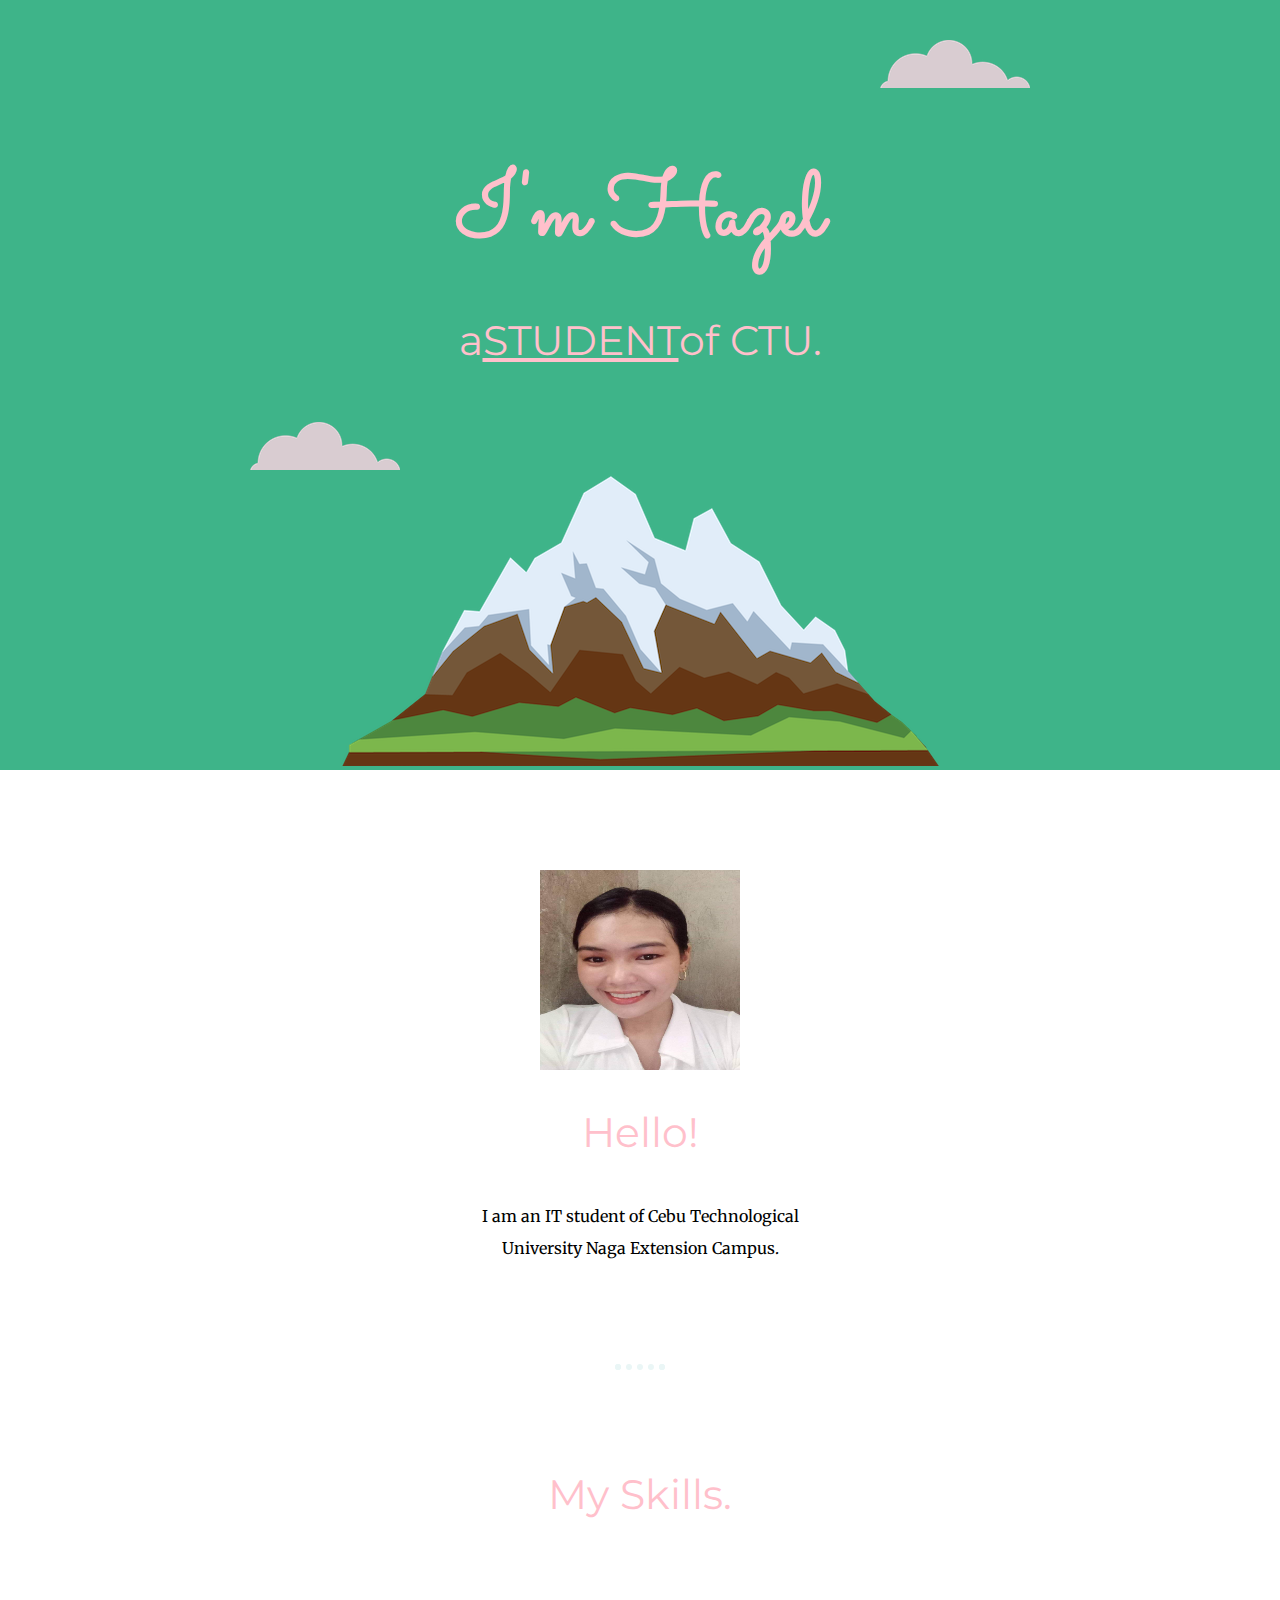
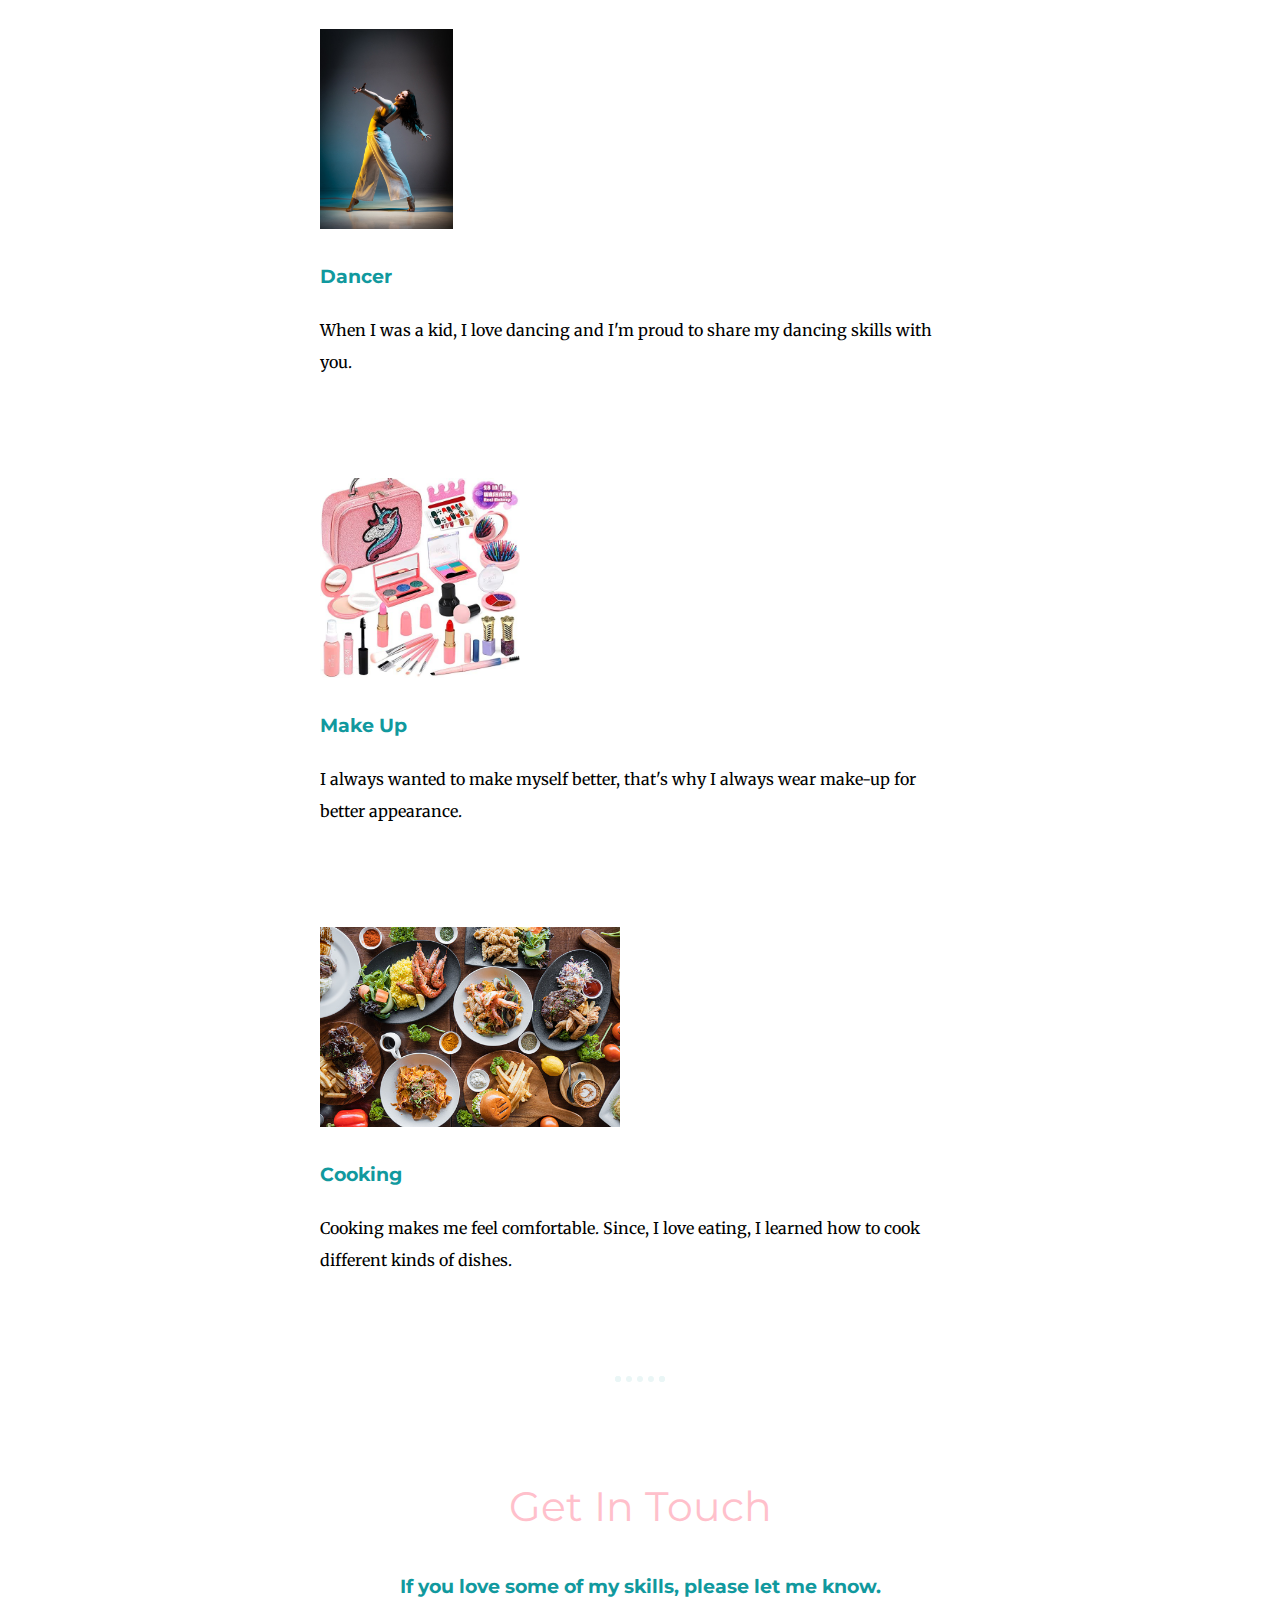
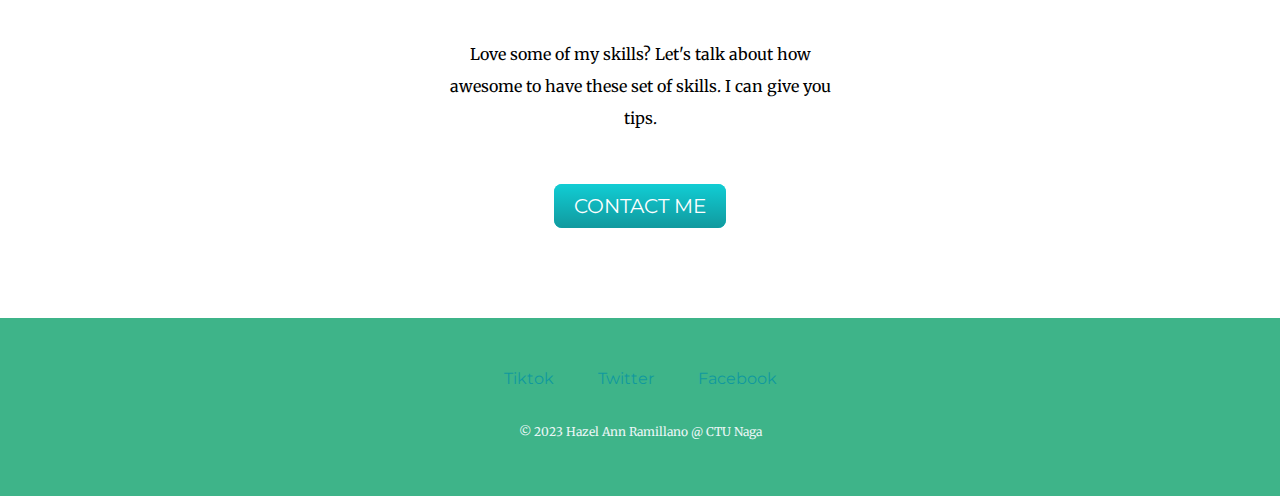
<file: index.html>
<!DOCTYPE html> 
<html> <!-- it tells that everything in between is an html code-->
  <head>
	   <meta charset="utf-8">
	   <meta name="viewport" content="width=device-width, initial-scale=1">
	     <title> HAZEL's WEBSITE</title>
	       <link rel="stylesheet" type="text/css" href="css/styles.css">
	        <link rel="icon" href="favicon.ico">
	       <link rel="preconnect" href="https://fonts.googleapis.com"><link rel="preconnect" href="https://fonts.gstatic.com" crossorigin><link href="https://fonts.googleapis.com/css2?family=Merriweather&family=Montserrat&family=Sacramento&display=swap" rel="stylesheet">

  </head>
  <body>

	<div class="top-container">
		<img class="top-cloud" src="IMG/cloud.png" alt="cloud-img">

		<h1>I'm Hazel</h1>
		<h2>a<span class="pro">STUDENT</span>of CTU.</h2>
		<img class="bottom-cloud" src="IMG/cloud.png" alt="cloud-img">
		<img src="IMG/mountain.png" alt="mountain-img ">
	</div>

        

	<div class="middle-container">
  <div class="profile">
    <img class="profile-pic"src="IMG/pict.jpg" alt="hazel.img width=200px">
    <h2>Hello!</h2>
    <p class="intro">I am an IT student of Cebu Technological University Naga Extension Campus.</p>
  </div>

  <hr>
  <div class="skills">
    <h2>My Skills.</h2>
    <div class="skill-row">
      <img class="dance-skill" src="IMG/dance.jpg" alt="dance-img width="200 height="200">
      <h3>Dancer</h3>
      <p>When I was a kid, I love dancing and I'm proud to share my dancing skills with you.</p>
    </div>

    <div class="skill-row">
      <img class="make-skill" src="IMG/make.jpg" ajpglt="make-img width="200 height="200 ">
      <h3>Make Up</h3>
      <p>I always wanted to make myself better, that's why I always wear make-up for better appearance.</p>
    </div>

          <div class="skill-row">
      <img class="designing-skill" src="IMG/cook.jpg" alt="cook-img width="200 height="200">
      <h3>Cooking</h3>
      <p>Cooking makes me feel comfortable. Since, I love eating, I learned how to cook different kinds of dishes.</p>
    </div>
  </div>
  <hr>

  <div class="contact-me">
    <h2>Get In Touch</h2>
    <h3>If you love some of my skills, please let me know.</h3>
    <p class="contact-message">Love some of my skills? Let's talk about how awesome to have these set of skills. I can give you tips.</p>
    <a class="btn" href="mailto:name@email.com">CONTACT ME</a>
  </div>
</div>


<div class="bottom-container">
  <a class="footer-link" href="https://www.tiktok.com/">Tiktok</a>
  <a class="footer-link" href="https://twitter.com/">Twitter</a>
  <a class="footer-link" href="https://www.facebook.com/">Facebook</a>
  <p class="copyright">© 2023 Hazel Ann Ramillano @ CTU Naga</p>
</div>

</body>
</html>
</file>
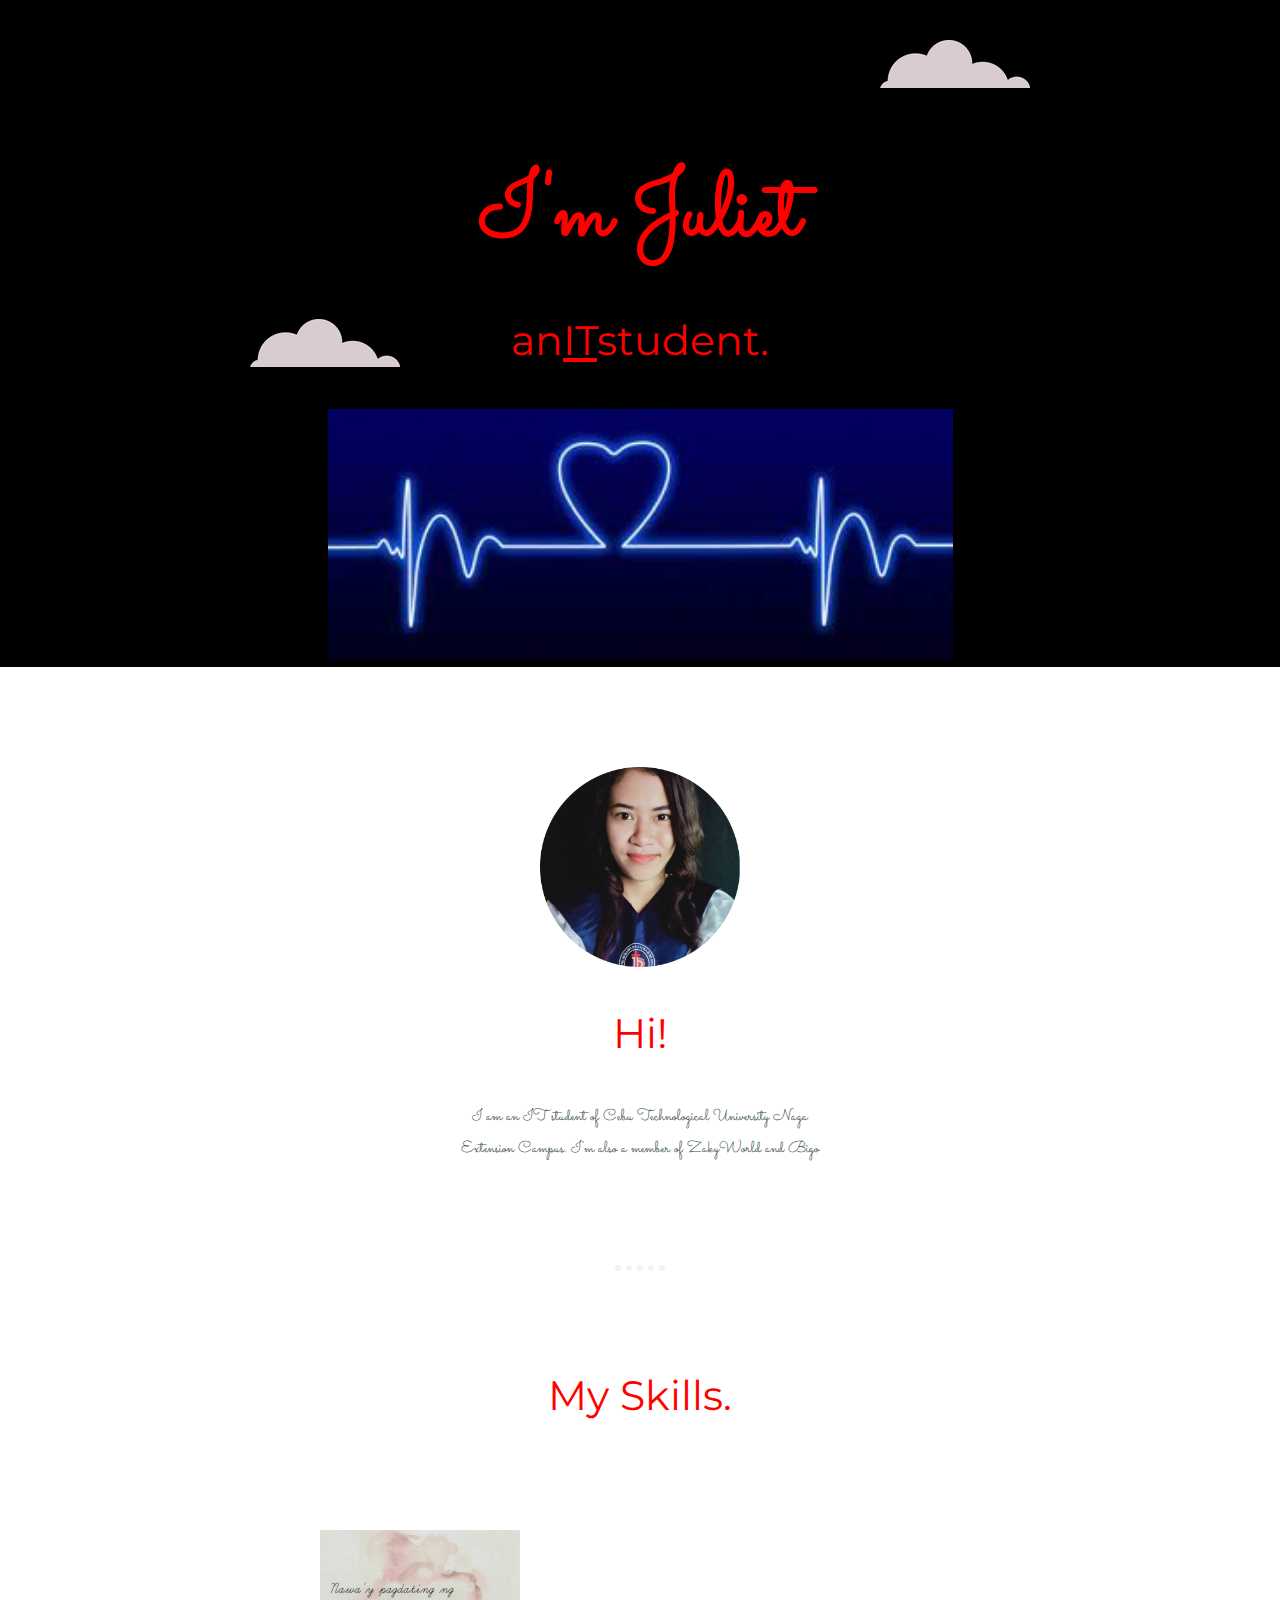
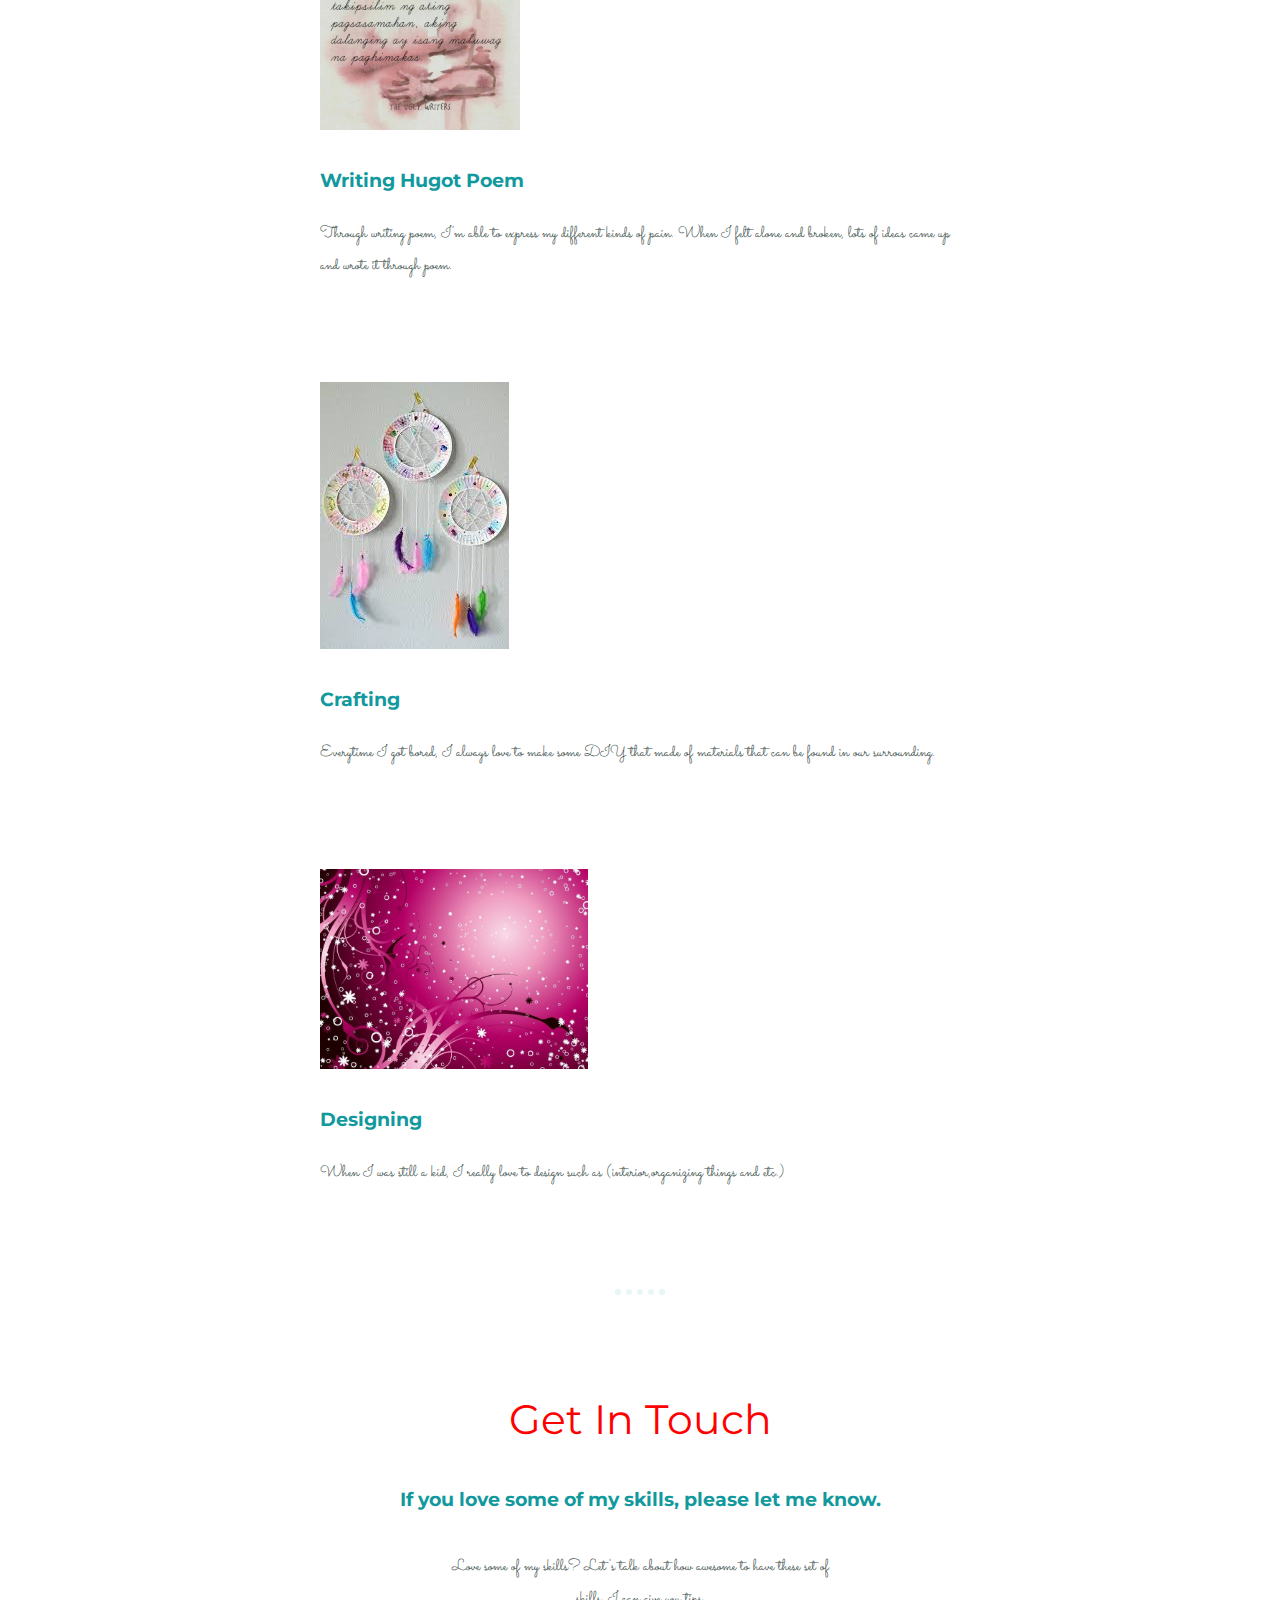
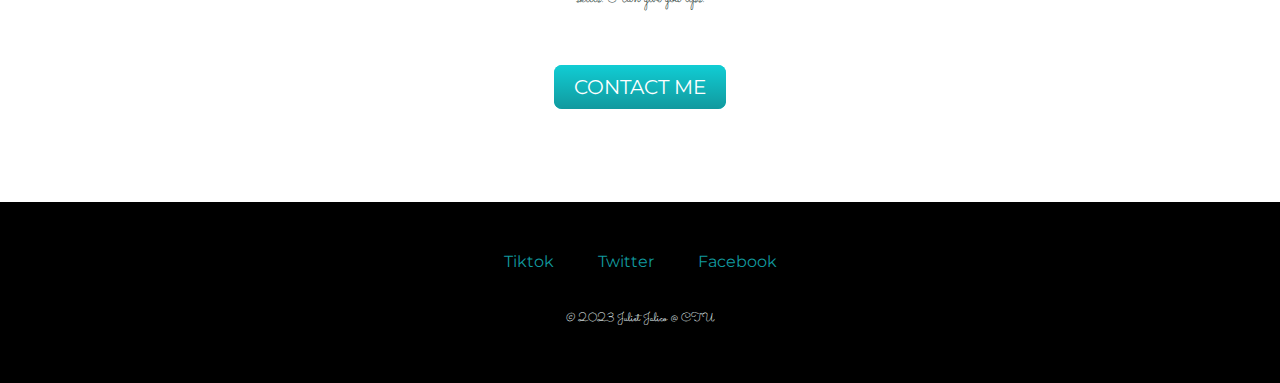
<file: IMG/website/index.html>
<!DOCTYPE html> 
<html> <!-- it tells that everything in between is an html code-->
  <head>
	   <meta charset="utf-8">
	   <meta name="viewport" content="width=device-width, initial-scale=1">
	     <title> LOVE WEBSITE</title>
	       <link rel="stylesheet" type="text/css" href="css/styles.css">
	       <link rel="icon" href="favicon.ico">
	       <link rel="preconnect" href="https://fonts.googleapis.com"><link rel="preconnect" href="https://fonts.gstatic.com" crossorigin><link href="https://fonts.googleapis.com/css2?family=Merriweather&family=Montserrat&family=Sacramento&display=swap" rel="stylesheet">

  </head>
  <body>

	<div class="top-container">
		<img class="top-cloud" src="myImg/cloud.png" alt="cloud-img">

		<h1>I'm Juliet </h1>
		<h2>an<span class="pro">IT</span>student.</h2>
		<img class="bottom-cloud" src="myImg/cloud.png" alt="cloud-img">
		<img src="myImg/love.jpg" alt="love-img width="200" height="250">
	</div>

        

	<div class="middle-container">
  <div class="profile">
    <img class="profile-pic"src="myImg/grad.pic-modified.png" alt="juliet.img">
    <h2>Hi!</h2>
    <p class="intro">I am an IT student of Cebu Technological University Naga Extension Campus. I'm also a member of ZakyWorld and Bigo</p>
  </div>

  <hr>
  <div class="skills">
    <h2>My Skills.</h2>
    <div class="skill-row">
      <img class="poem-skill" src="myImg/poem.jpg" alt="poem-img width="200" height="200"">
      <h3>Writing Hugot Poem</h3>
      <p>Through writing poem, I'm able to express my different kinds of pain. When I felt alone and broken, lots of ideas came up and wrote it through poem.</p>
    </div>

    <div class="skill-row">
      <img class="crafts-skill" src="myImg/crafts.jpg" ajpglt="crafts-img">
      <h3>Crafting</h3>
      <p>Everytime I got bored, I always love to make some DIY that made of materials that can be found in our surrounding.</p>
    </div>

          <div class="skill-row">
      <img class="designing-skill" src="myImg/design.jpg" alt="design-img width="200" height="200"">
      <h3>Designing</h3>
      <p>When I was still a kid, I really love to design such as (interior,organizing things and etc.)</p>
    </div>
  </div>
  <hr>

  <div class="contact-me">
    <h2>Get In Touch</h2>
    <h3>If you love some of my skills, please let me know.</h3>
    <p class="contact-message">Love some of my skills? Let's talk about how awesome to have these set of skills. I can give you tips.</p>
    <a class="btn" href="mailto:name@email.com">CONTACT ME</a>
  </div>
</div>


<div class="bottom-container">
  <a class="footer-link" href="https://www.tiktok.com/">Tiktok</a>
  <a class="footer-link" href="https://twitter.com/">Twitter</a>
  <a class="footer-link" href="https://www.facebook.com/">Facebook</a>
  <p class="copyright">© 2023 Juliet Jalico @ CTU </p>
</div>

</body>
</html>
</file>
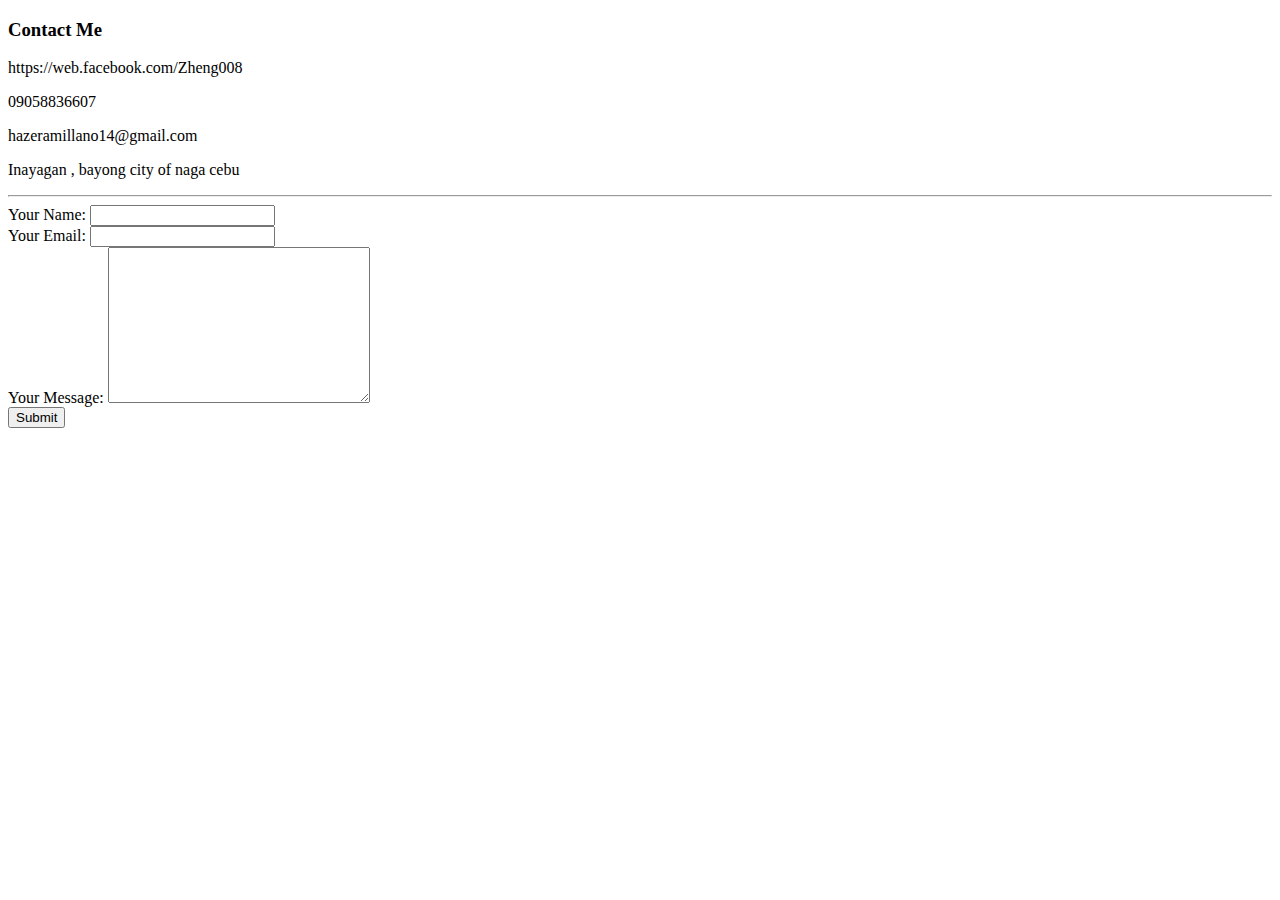
<file: mycontact.html>
<!DOCTYPE html>
<html>
<head>
	<meta charset="utf-8">
	<meta name="viewport" content="width=device-width, initial-scale=1">
	<title>Contact Me</title>
</head>
<body>
	<h3>Contact Me</h3>
	<p>https://web.facebook.com/Zheng008</p>
	<p>09058836607</p>
	<p>hazeramillano14@gmail.com</p>
	<p>Inayagan , bayong city of naga cebu</p>
	<hr>
	<form method="post">
		<label>Your Name: </label>
		<input type="text" name="" value=""><br>
		<label>Your Email: </label>
		<input type="email" name="" value=""><br>
		<label>Your Message: </label>
		<textarea name="name" rows="10" cols="30"></textarea><br>
		<input type="submit" name="">
	</form>
</body>
</html>
</file>
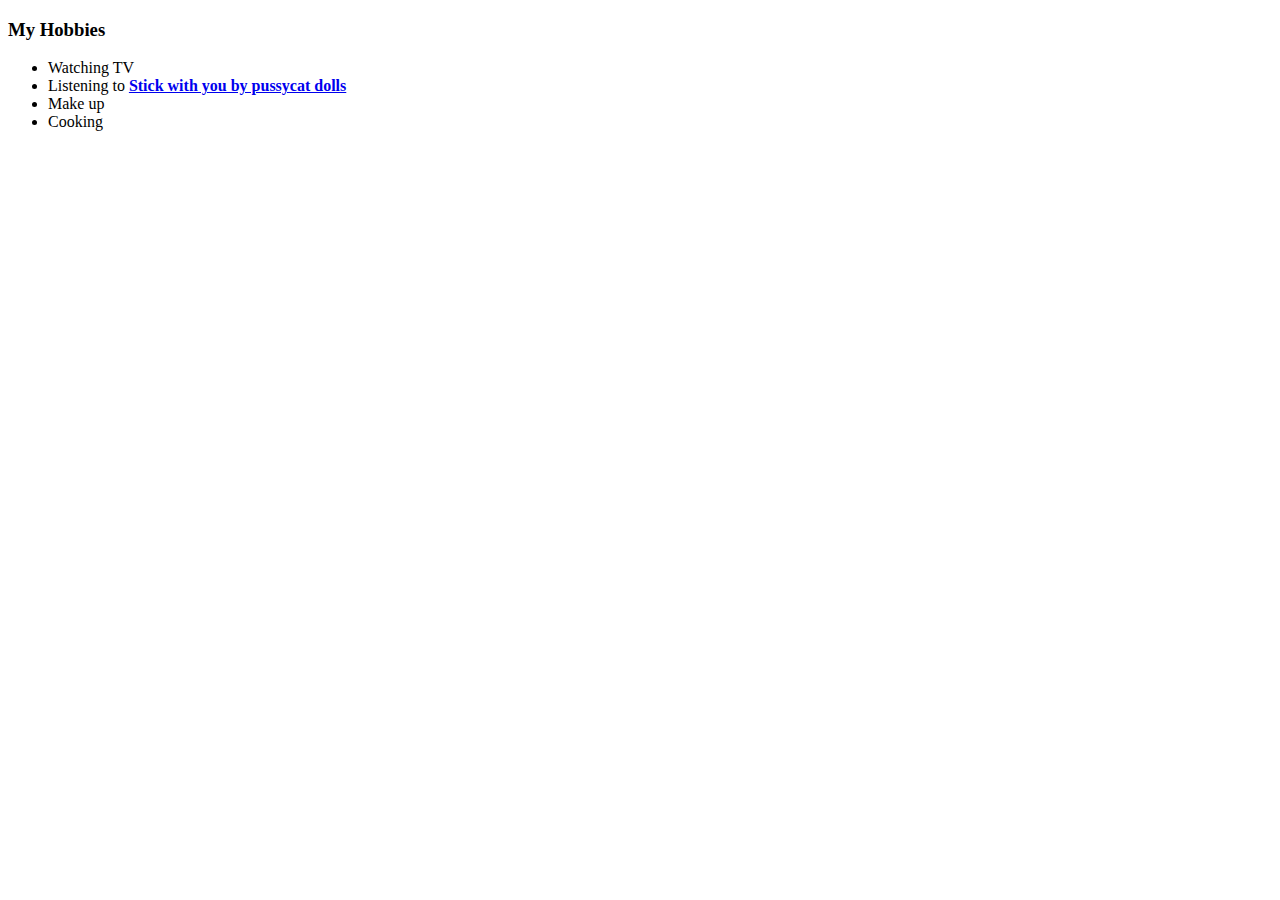
<file: myhobbies.html>
<!DOCTYPE html>
<html>
<head>
	<meta charset="utf-8">
	<meta name="viewport" content="width=device-width, initial-scale=1">
	<title>My hobbies</title>
</head>
<body>
	<h3>My Hobbies</h3>
	<ul>
		<li>Watching TV</li>
		<li>Listening to <strong><a href="https://www.youtube.com/watch?v=K1uNjmxJQUo">Stick with you by pussycat dolls</a></strong></li>
		<li>Make up</li>
		<li>Cooking</li>
	</ul>
</body>
</html>
</file>
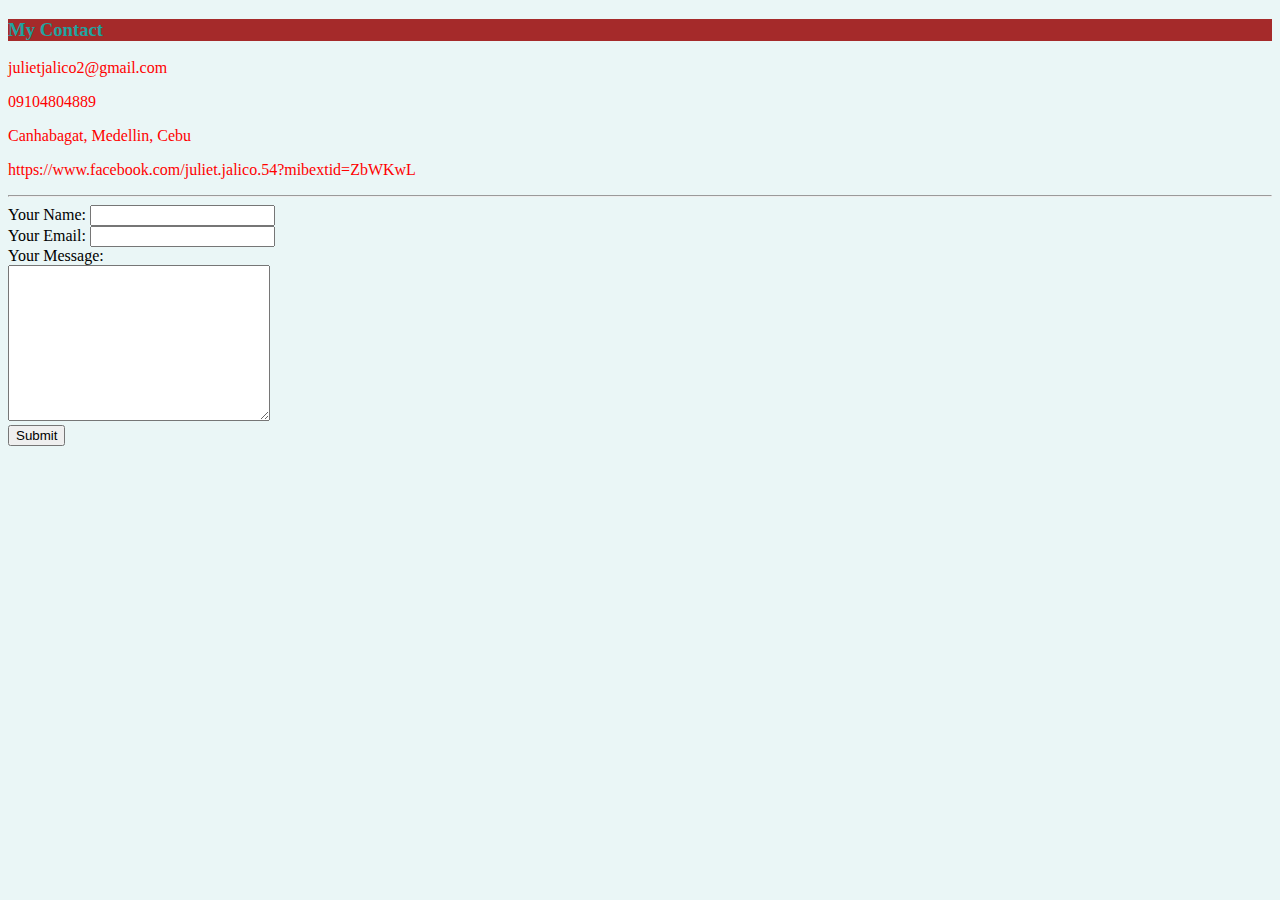
<file: IMG/website/mycontact.html>
<!DOCTYPE html>
<html>
<head>
	<meta charset="utf-8">
	<meta name="viewport" content="width=device-width, initial-scale=1">
	<title>My Contact</title>
	<link rel="stylesheet" type="text/css" href="css/style.css">
<body>
	<h3>My Contact</h3>
	<p>julietjalico2@gmail.com</p>
	<p>09104804889</p>
	<p>Canhabagat, Medellin, Cebu</p>
	<p>https://www.facebook.com/juliet.jalico.54?mibextid=ZbWKwL</p>
	<hr>
	<form method ="post">
		<label>Your Name: </label>
		<input type="text" name="yourname" value=""><br>
		<label>Your Email: </label>
		<input type="email" name="youremail" value=""><br>
		<label>Your Message: </label><br>
		<textarea name="name" rows="10" cols="30"></textarea><br>
		<input type="submit" name="">
	</form>
</body>
</html>
</file>
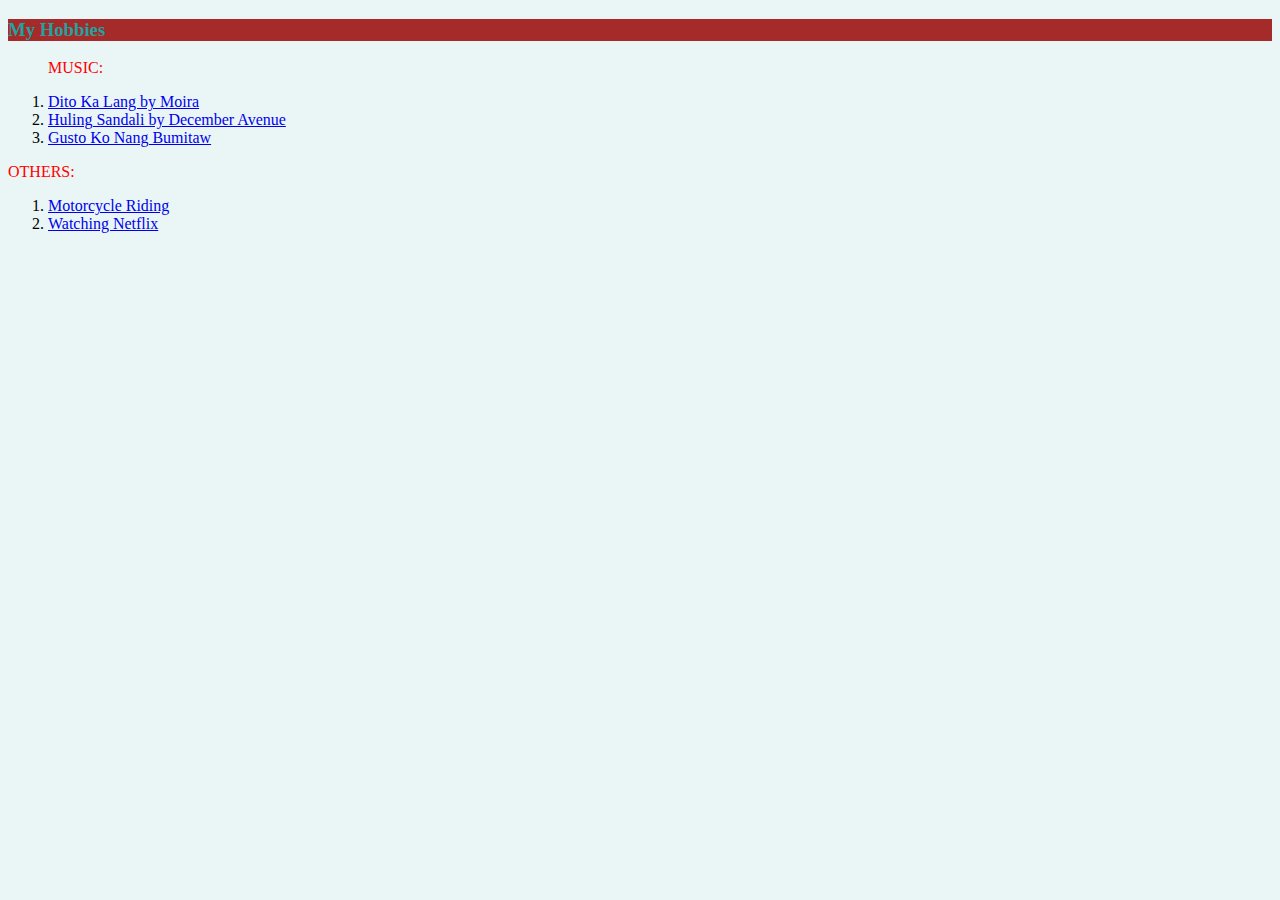
<file: IMG/website/myhobbies.html>
<!DOCTYPE html>
<html>
<head>
	<meta charset="utf-8">
	<meta name="viewport" content="width=device-width, initial-scale=1">
	<title>My Hobbies</title>
	<link rel="stylesheet" type="text/css" href="css/style.css">
</head>
<body>
	<h3>My Hobbies</h3>
	<ol> <!--ordered list-->
			<p>MUSIC:</p>
			<li><a href="https://youtu.be/HMu8HXW7zSw">Dito Ka Lang by Moira</a></li>
			<li><a href="https://youtu.be/MyMmB7vnO9c">Huling Sandali by December Avenue</a></li>
			<li><a href="https://youtu.be/32sL0EIPLtI">Gusto Ko Nang Bumitaw</a></li>
		</ol>

			<p>OTHERS:</p>
			<ol>
				<li><a href="https://www.youtube.com/watch?v=gMCWrTI0Ojo">Motorcycle Riding</a></li>
				<li><a href="https://www.youtube.com">Watching Netflix</a></li>
		
			</ol>
</body>
</html>
</file>
<file: css/styles.css>
body
{
	margin: 0;
	text-align: center;
	font-family: 'Merriweather', serif;
	color: #000000;
}
h1
{

	font-size: 5.625rem;
	margin: 50px auto 0 auto;
	font-family: 'Sacramento', cursive;
	color: #FFC0CB;
	
}
h2
{
	font-family: 'Montserrat', sans-serif;
	font-size: 2.55rem;
	color: #FFC0CB;
	font-weight: normal;
	padding-bottom: 10px;
}
h3
{
	font-family: 'Montserrat', sans-serif;
	color: #11999E;
}
.top-container
{
	background-color: #3EB489;
	position: relative;	
	padding-top: 100px;
}
.middle-container
{
	margin: 100px 0;
}
.bottom-container
{
	background-color: #3EB489;
	padding: 50px 0 20px;
}
.pro
{
	text-decoration: underline;
}

.top-cloud
{
	position: absolute;
	right: 250px;
	top: 40px;
}
.bottom-cloud
{
	position: absolute;
	left: 250px;
	bottom: 300px;
}
.profile-pic
{
	width: 200px;
	height: 200px;
}
.skill-row
{
	width: 50%;	
	margin: 100px auto 100px auto;
	text-align: left;
	line-height: 2;
}
.coding-skill
{
	width: 20%;
	float: left;
	margin-right: 30px;

}
.hacking-skill
{
	width: 20%;
	float: right;
	margin-left: 30px;
}
a
{
	color: #11999E;
	text-decoration: none;
	font-family: 'Montserrat', sans-serif;
	margin:  10px 20px;
}
a:hover
{
	color: #EAF6F6;
}
p
{
	line-height: 2;
}
.intro
{
	width: 30%;
	margin: auto;
	
}
hr
{
	border:  dotted #EAF6F6 6px;
	border-bottom: none;
	width: 3%;
	margin: 100px auto;

}
.contact-message
{
	width: 30%;
	margin: 40px auto 60px;
}

.btn {
  background: #11cdd4;
  background-image: -webkit-linear-gradient(top, #11cdd4, #11999e);
  background-image: -moz-linear-gradient(top, #11cdd4, #11999e);
  background-image: -ms-linear-gradient(top, #11cdd4, #11999e);
  background-image: -o-linear-gradient(top, #11cdd4, #11999e);
  background-image: linear-gradient(to bottom, #11cdd4, #11999e);
  -webkit-border-radius: 8;
  -moz-border-radius: 8;
  border-radius: 8px;
  font-family: 'Montserrat', sans-serif;
  color: #ffffff;
  font-size: 20px;
  padding: 10px 20px 10px 20px;
  text-decoration: none;
}

.btn:hover {
  background: #30e3cb;
  background-image: -webkit-linear-gradient(top, #30e3cb, #2bc4ad);
  background-image: -moz-linear-gradient(top, #30e3cb, #2bc4ad);
  background-image: -ms-linear-gradient(top, #30e3cb, #2bc4ad);
  background-image: -o-linear-gradient(top, #30e3cb, #2bc4ad);
  background-image: linear-gradient(to bottom, #30e3cb, #2bc4ad);
  text-decoration: none;
}
.copyright
{
	color: #EAF6F6;
	font-size:  0.75rem;
	padding: 20px 0;
}
</file>
<file: IMG/website/css/styles.css>
body
{
	margin: 0;
	text-align: center;
	font-family: 'Sacramento', serif;
	color: #40514E;
}
h1
{

	font-size: 5.625rem;
	margin: 50px auto 0 auto;
	font-family: 'Sacramento', cursive;
	color: #FF0000;
	
}
h2
{
	font-family: 'Montserrat', sans-serif;
	font-size: 2.55rem;
	color: #FF0000;
	font-weight: normal;
	padding-bottom: 10px;
}
h3
{
	font-family: 'Montserrat', sans-serif;
	color: #11999E;
}
.top-container
{
	background-color: #000000;
	position: relative;	
	padding-top: 100px;
}
.middle-container
{
	margin: 100px 0;
}
.bottom-container
{
	background-color: #000000;
	padding: 50px 0 20px;
}
.pro
{
	text-decoration: underline;
}

.top-cloud
{
	position: absolute;
	right: 250px;
	top: 40px;
}
.bottom-cloud
{
	position: absolute;
	left: 250px;
	bottom: 300px;
}
.profile-pic
{
	width: 200px;
	height: 200px;
}
.skill-row
{
	width: 50%;	
	margin: 100px auto 100px auto;
	text-align: left;
	line-height: 2;
}
.coding-skill
{
	width: 20%;
	float: left;
	margin-right: 30px;

}
.hacking-skill
{
	width: 20%;
	float: right;
	margin-left: 30px;
}
a
{
	color: #11999E;
	text-decoration: none;
	font-family: 'Montserrat', sans-serif;
	margin:  10px 20px;
}
a:hover
{
	color: #EAF6F6;
}
p
{
	line-height: 2;
}
.intro
{
	width: 30%;
	margin: auto;
	
}
hr
{
	border:  dotted #EAF6F6 6px;
	border-bottom: none;
	width: 3%;
	margin: 100px auto;

}
.contact-message
{
	width: 30%;
	margin: 40px auto 60px;
}

.btn {
  background: #11cdd4;
  background-image: -webkit-linear-gradient(top, #11cdd4, #11999e);
  background-image: -moz-linear-gradient(top, #11cdd4, #11999e);
  background-image: -ms-linear-gradient(top, #11cdd4, #11999e);
  background-image: -o-linear-gradient(top, #11cdd4, #11999e);
  background-image: linear-gradient(to bottom, #11cdd4, #11999e);
  -webkit-border-radius: 8;
  -moz-border-radius: 8;
  border-radius: 8px;
  font-family: 'Montserrat', sans-serif;
  color: #ffffff;
  font-size: 20px;
  padding: 10px 20px 10px 20px;
  text-decoration: none;
}

.btn:hover {
  background: #30e3cb;
  background-image: -webkit-linear-gradient(top, #30e3cb, #2bc4ad);
  background-image: -moz-linear-gradient(top, #30e3cb, #2bc4ad);
  background-image: -ms-linear-gradient(top, #30e3cb, #2bc4ad);
  background-image: -o-linear-gradient(top, #30e3cb, #2bc4ad);
  background-image: linear-gradient(to bottom, #30e3cb, #2bc4ad);
  text-decoration: none;
}
.copyright
{
	color: #EAF6F6;
	font-size:  0.75rem;
	padding: 20px 0;
}
</file>
<file: IMG/website/css/style.css>
body{
	background-color: #EAF6F6;
}

h1{
	color:#1746A2;
	background-color: red;
}

h3{
	color: #22A39F;
	background-color: brown;
}

p{
	color: red;
}
</file>
